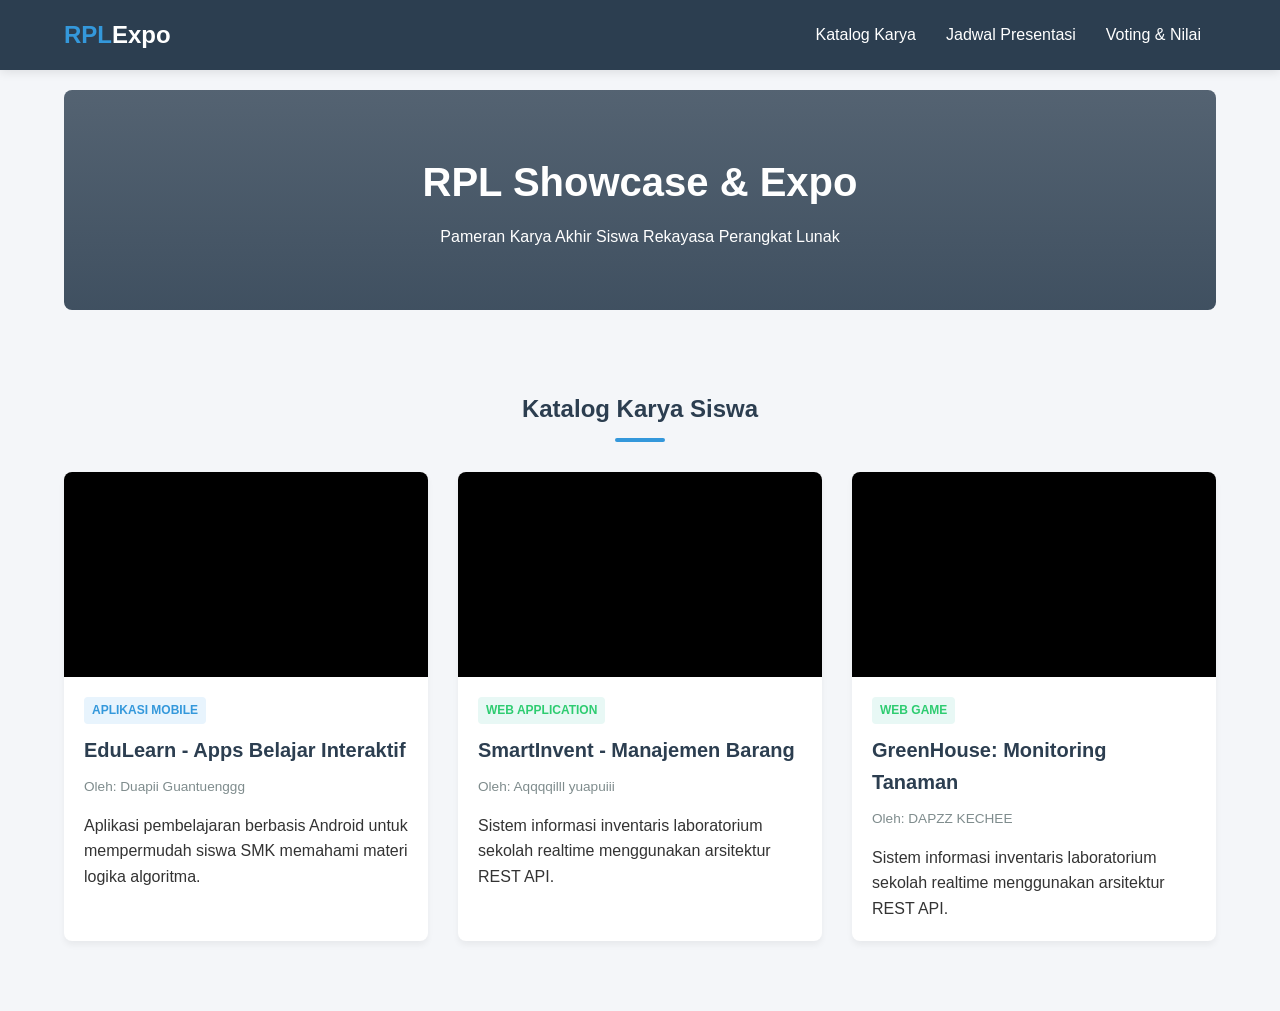
<file: index.html>
<!DOCTYPE html>
<html lang="id">
<head>
    <meta charset="UTF-8">
    <meta name="viewport" content="width=device-width, initial-scale=1.0">
    <title>RPL Expo & Showcase</title>
    <style>
        /* --- RESET & BASIC STYLES --- */
        * {
            margin: 0;
            padding: 0;
            box-sizing: border-box;
            font-family: 'Segoe UI', Tahoma, Geneva, Verdana, sans-serif;
        }

        body {
            background-color: #f4f6f9;
            color: #333;
            line-height: 1.6;
            padding-top: 70px; /* Jarak agar konten tidak tertutup navbar fixed */
        }

        .container {
            width: 90%;
            max-width: 1200px;
            margin: 0 auto;
            padding: 20px 0;
        }

        h2 {
            text-align: center;
            margin-bottom: 30px;
            color: #2c3e50;
            position: relative;
        }

        h2::after {
            content: '';
            display: block;
            width: 50px;
            height: 4px;
            background-color: #3498db;
            margin: 10px auto 0;
            border-radius: 2px;
        }

        /* --- 1. FIXED NAVIGATION BAR --- */
        .navbar {
            position: fixed;
            top: 0;
            left: 0;
            width: 100%;
            background-color: #2c3e50;
            color: #fff;
            box-shadow: 0 2px 10px rgba(0,0,0,0.1);
            z-index: 1000;
        }

        .navbar-container {
            display: flex;
            justify-content: space-between;
            align-items: center;
            height: 70px;
        }

        .logo {
            font-size: 1.5rem;
            font-weight: bold;
            color: #3498db;
        }

        .logo span {
            color: #fff;
        }

        .nav-links {
            display: flex;
            list-style: none;
        }

        .nav-links li a {
            color: #fff;
            text-decoration: none;
            padding: 10px 15px;
            transition: color 0.3s;
        }

        .nav-links li a:hover {
            color: #3498db;
        }

        /* --- HERO SECTION --- */
        .hero {
            background: linear-gradient(rgba(44, 62, 80, 0.8), rgba(44, 62, 80, 0.9)), url('https://unsplash.com') no-repeat center center/cover;
            color: #fff;
            text-align: center;
            padding: 60px 20px;
            margin-bottom: 40px;
            border-radius: 8px;
        }

        .hero h1 {
            font-size: 2.5rem;
            margin-bottom: 10px;
        }

        /* --- 2. KATALOG KARYA (CARDS) --- */
        .showcase-grid {
            display: grid;
            grid-template-columns: repeat(auto-fit, minmax(300px, 1fr));
            gap: 30px;
            margin-bottom: 50px;
        }

        .card {
            background: #fff;
            border-radius: 8px;
            overflow: hidden;
            box-shadow: 0 4px 6px rgba(0,0,0,0.05);
            transition: transform 0.3s, box-shadow 0.3s;
            display: flex;
            flex-direction: column;
        }

        .card:hover {
            transform: translateY(-5px);
            box-shadow: 0 10px 15px rgba(0,0,0,0.1);
        }

        /* 3. SEMATAN VIDEO DEMO */
        .video-container {
            position: relative;
            width: 100%;
            padding-bottom: 56.25%; /* Ratio 16:9 */
            height: 0;
            background-color: #000;
        }

        .video-container iframe {
            position: absolute;
            top: 0;
            left: 0;
            width: 100%;
            height: 100%;
            border: 0;
        }

        .card-content {
            padding: 20px;
            display: flex;
            flex-direction: column;
            flex-grow: 1;
        }

        .category-label {
            align-self: flex-start;
            background-color: #e8f4fd;
            color: #3498db;
            font-size: 0.75rem;
            font-weight: bold;
            text-transform: uppercase;
            padding: 4px 8px;
            border-radius: 4px;
            margin-bottom: 10px;
        }

        .category-label.web {
            background-color: #e8f8f5;
            color: #2ecc71;
        }

        .card-title {
            font-size: 1.25rem;
            margin-bottom: 10px;
            color: #2c3e50;
        }

        .card-author {
            font-size: 0.85rem;
            color: #7f8c8d;
            margin-bottom: 15px;
        }

        /* --- 4. TABEL REKAP JADWAL --- */
        .table-section {
            background: #fff;
            padding: 30px;
            border-radius: 8px;
            box-shadow: 0 4px 6px rgba(0,0,0,0.05);
            margin-bottom: 50px;
            overflow-x: auto; /* Antisipasi layar kecil */
        }

        table {
            width: 100%;
            border-collapse: collapse;
            margin-top: 15px;
            text-align: left;
        }

        th, td {
            padding: 12px 15px;
            border-bottom: 1px solid #ddd;
        }

        th {
            background-color: #3498db;
            color: white;
            font-weight: 600;
        }

        tr:hover {
            background-color: #f9f9f9;
        }

        /* --- 5. FORM PENILAIAN / VOTING --- */
        .voting-section {
            background: #fff;
            padding: 30px;
            border-radius: 8px;
            box-shadow: 0 4px 6px rgba(0,0,0,0.05);
            max-width: 600px;
            margin: 0 auto 50px;
        }

        .form-group {
            margin-bottom: 20px;
        }

        .form-group label {
            display: block;
            margin-bottom: 8px;
            font-weight: 600;
            color: #2c3e50;
        }

        .form-group input, 
        .form-group select, 
        .form-group textarea {
            width: 100%;
            padding: 10px;
            border: 1px solid #ccc;
            border-radius: 4px;
            font-size: 1rem;
        }

        .form-group input:focus, 
        .form-group select:focus, 
        .form-group textarea:focus {
            outline: none;
            border-color: #3498db;
        }

        .btn-submit {
            display: inline-block;
            width: 100%;
            background-color: #3498db;
            color: #fff;
            padding: 12px;
            border: none;
            border-radius: 4px;
            font-size: 1rem;
            font-weight: bold;
            cursor: pointer;
            transition: background 0.3s;
        }

        .btn-submit:hover {
            background-color: #2980b9;
        }

        /* --- FOOTER --- */
        footer {
            background-color: #2c3e50;
            color: #fff;
            text-align: center;
            padding: 20px;
            font-size: 0.9rem;
        }

        /* --- RESPONSIVE DESIGN --- */
        @media (max-width: 768px) {
            .navbar-container {
                flex-direction: column;
                height: auto;
                padding: 10px 0;
            }
            .nav-links {
                margin-top: 10px;
            }
            body {
                padding-top: 110px;
            }
        }
    </style>
</head>
<body>

    <!-- 1. FIXED NAVIGATION BAR -->
    <nav class="navbar">
        <div class="container navbar-container">
            <div class="logo">RPL<span>Expo</span></div>
            <ul class="nav-links">
                <li><a href="#katalog">Katalog Karya</a></li>
                <li><a href="#jadwal">Jadwal Presentasi</a></li>
                <li><a href="#voting">Voting & Nilai</a></li>
            </ul>
        </div>
    </nav>

    <!-- HERO HEADER -->
    <header class="container">
        <div class="hero">
            <h1>RPL Showcase & Expo</h1>
            <p>Pameran Karya Akhir Siswa Rekayasa Perangkat Lunak</p>
        </div>
    </header>

    <main class="container">
        
        <!-- 2. KATALOG KARYA & 3. SEMATAN VIDEO -->
        <section id="katalog">
            <h2>Katalog Karya Siswa</h2>
            <div class="showcase-grid">
                
                <!-- Card 1 (Aplikasi Mobile) -->
                <div class="card">
                    <div class="video-container">
                        <!-- Ganti URL embed di bawah dengan video demo asli Anda -->
                        <iframe src="https://www.youtube.com/watch?v=EN6moEG-6ww" title="Demo Aplikasi 1" allowfullscreen></iframe>
                    </div>
                    <div class="card-content">
                        <span class="category-label">Aplikasi Mobile</span>
                        <h3 class="card-title">EduLearn - Apps Belajar Interaktif</h3>
                        <p class="card-author">Oleh: Duapii Guantuenggg</p>
                        <p>Aplikasi pembelajaran berbasis Android untuk mempermudah siswa SMK memahami materi logika algoritma.</p>
                    </div>
                </div>

                <!-- Card 2 (Web Apps) -->
                <div class="card">
                    <div class="video-container">
                        <iframe src="https://www.youtube.com/watch?v=a35Ed1jQPRk" title="Demo Aplikasi 2" allowfullscreen></iframe>
                    </div>
                    <div class="card-content">
                        <span class="category-label web">Web Application</span>
                        <h3 class="card-title">SmartInvent - Manajemen Barang</h3>
                        <p class="card-author">Oleh: Aqqqqilll yuapuiii</p>
                        <p>Sistem informasi inventaris laboratorium sekolah realtime menggunakan arsitektur REST API.</p>
                    </div>
                </div>

                <!-- Card 3 (Web Apps) -->
                <div class="card">
                    <div class="video-container">
                        <iframe src="https://www.youtube.com/watch?v=8-DLg1aEFw0" title="Demo Aplikasi 2" allowfullscreen></iframe>
                    </div>
                    <div class="card-content">
                        <span class="category-label web">Web Game</span>
                        <h3 class="card-title">GreenHouse: Monitoring Tanaman</h3>
                        <p class="card-author">Oleh: DAPZZ KECHEE</p>
                        <p>Sistem informasi inventaris laboratorium sekolah realtime menggunakan arsitektur REST API.</p>
                    </div>
</file>
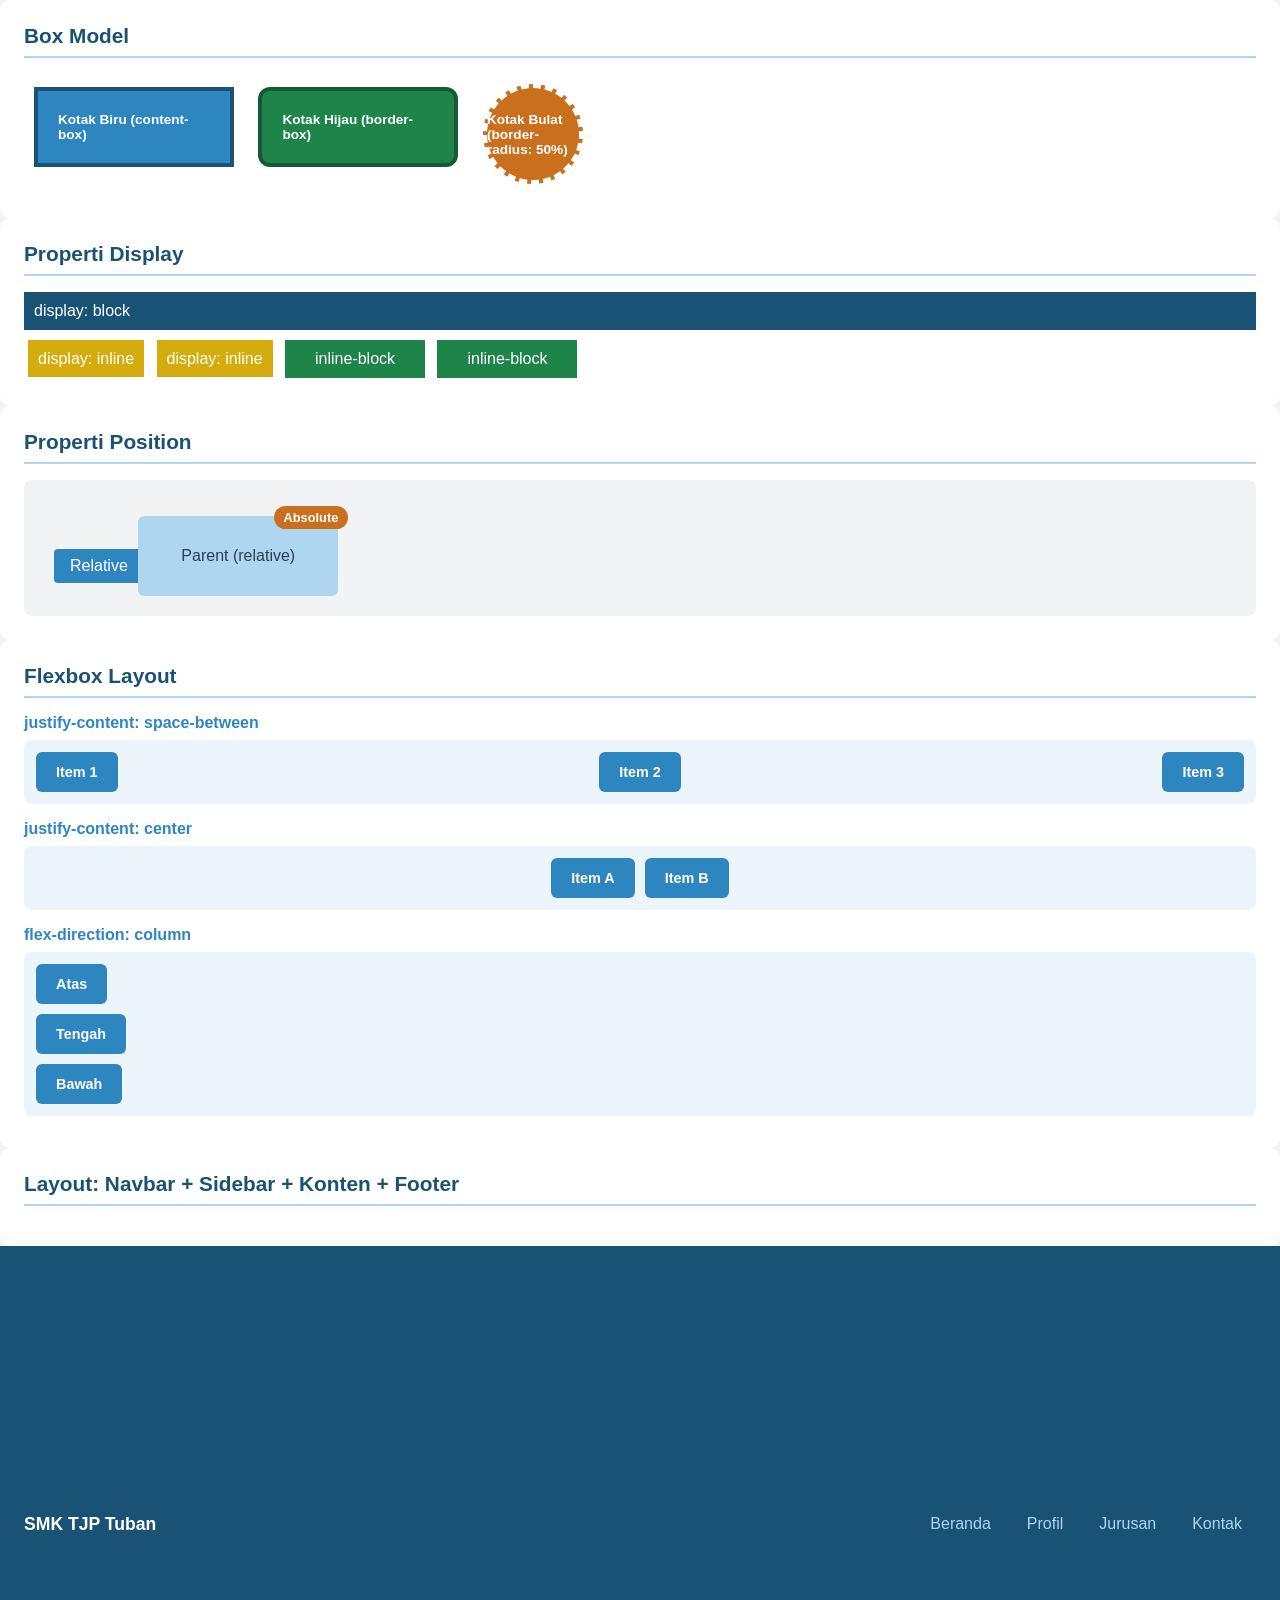
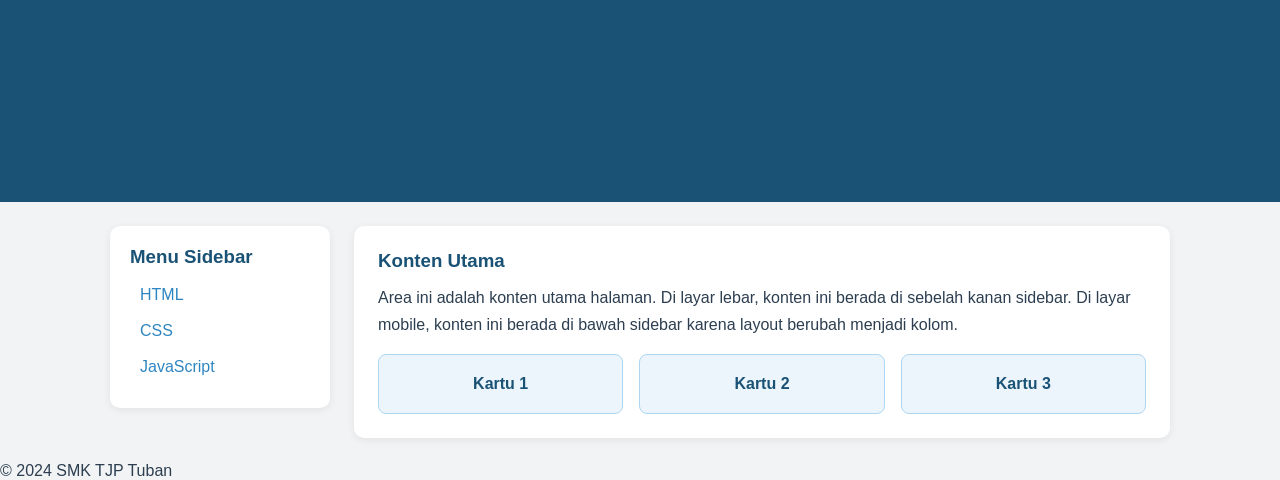
<file: bab5.html>
<!DOCTYPE html>
<html lang="en">
<head>
  <meta charset="UTF-8">
  <meta name="viewport" content="width=device-width, initial-scale=1.0">
  <title>Document</title>
</head>
<body>
  <head>
  <meta charset="UTF-8">
  <meta name="viewport" content="width=device-width, initial-scale=1.0">
  <title>BAB 5 - CSS Layout & Box Model</title>
  <link rel="stylesheet" href="layout-bab5.css"
</head>
<body>
  
  <!-- BAGIAN 1: Box Model -->
  <section class="demo-section">
    <h2>Box Model</h2>
    <div class="kotak kotak-biru">Kotak Biru (content-box)</div>
    <div class="kotak kotak-hijau">Kotak Hijau (border-box)</div>
    <div class="kotak kotak-bulat">Kotak Bulat (border-radius: 50%)</div>
  </section>

  <!-- BAGIAN 2: Display -->
  <section class="demo-section">
    <h2>Properti Display</h2>
    <div class="demo-display">
      <span class="item-block">display: block</span>
      <span class="item-inline">display: inline</span>
      <span class="item-inline">display: inline</span>
      <span class="item-iblock">inline-block</span>
      <span class="item-iblock">inline-block</span>
    </div>
  </section>

  <!-- BAGIAN 3: Position -->
  <section class="demo-section">
    <h2>Properti Position</h2>
    <div class="area-position">
      <div class="pos-relative">Relative</div>
      <div class="pos-parent">
        Parent (relative)
        <div class="pos-absolute">Absolute</div>
      </div>
    </div>
  </section>

  <!-- BAGIAN 4: Flexbox -->
  <section class="demo-section">
    <h2>Flexbox Layout</h2>
    <h3>justify-content: space-between</h3>
    <div class="flex-demo flex-space-between">
      <div class="flex-item">Item 1</div>
      <div class="flex-item">Item 2</div>
      <div class="flex-item">Item 3</div>
    </div>
    <h3>justify-content: center</h3>
    <div class="flex-demo flex-center">
      <div class="flex-item">Item A</div>
      <div class="flex-item">Item B</div>
    </div>
    <h3>flex-direction: column</h3>
    <div class="flex-demo flex-column">
      <div class="flex-item">Atas</div>
      <div class="flex-item">Tengah</div>
      <div class="flex-item">Bawah</div>
    </div>
  </section>

  <!-- BAGIAN 5: Layout Nyata -->
  <section class="demo-section">
    <h2>Layout: Navbar + Sidebar + Konten + Footer</h2>
  </section>

  <nav class="navbar-demo">
    <div class="nav-brand">SMK TJP Tuban</div>
    <ul class="nav-menu">
      <li><a href="#">Beranda</a></li>
      <li><a href="#">Profil</a></li>
      <li><a href="#">Jurusan</a></li>
      <li><a href="#">Kontak</a></li>
    </ul>
  </nav>

  <div class="layout-utama">
    <aside class="sidebar-demo">
      <h3>Menu Sidebar</h3>
      <ul>
        <li><a href="#">HTML</a></li>
        <li><a href="#">CSS</a></li>
        <li><a href="#">JavaScript</a></li>
      </ul>
    </aside>
    <main class="konten-demo">
      <h3>Konten Utama</h3>
      <p>Area ini adalah konten utama halaman. Di layar lebar, konten ini berada di sebelah kanan sidebar. Di layar mobile, konten ini berada di bawah sidebar karena layout berubah menjadi kolom.</p>
      <div class="kartu-grid">
        <div class="kartu-item">Kartu 1</div>
        <div class="kartu-item">Kartu 2</div>
        <div class="kartu-item">Kartu 3</div>
      </div>
    </main>
  </div>

  <footer class="footer-demo">
    <p>&copy; 2024 SMK TJP Tuban</p>
  </footer>
  
</body>
</html>
  </head>
</body>
</html>
</file>
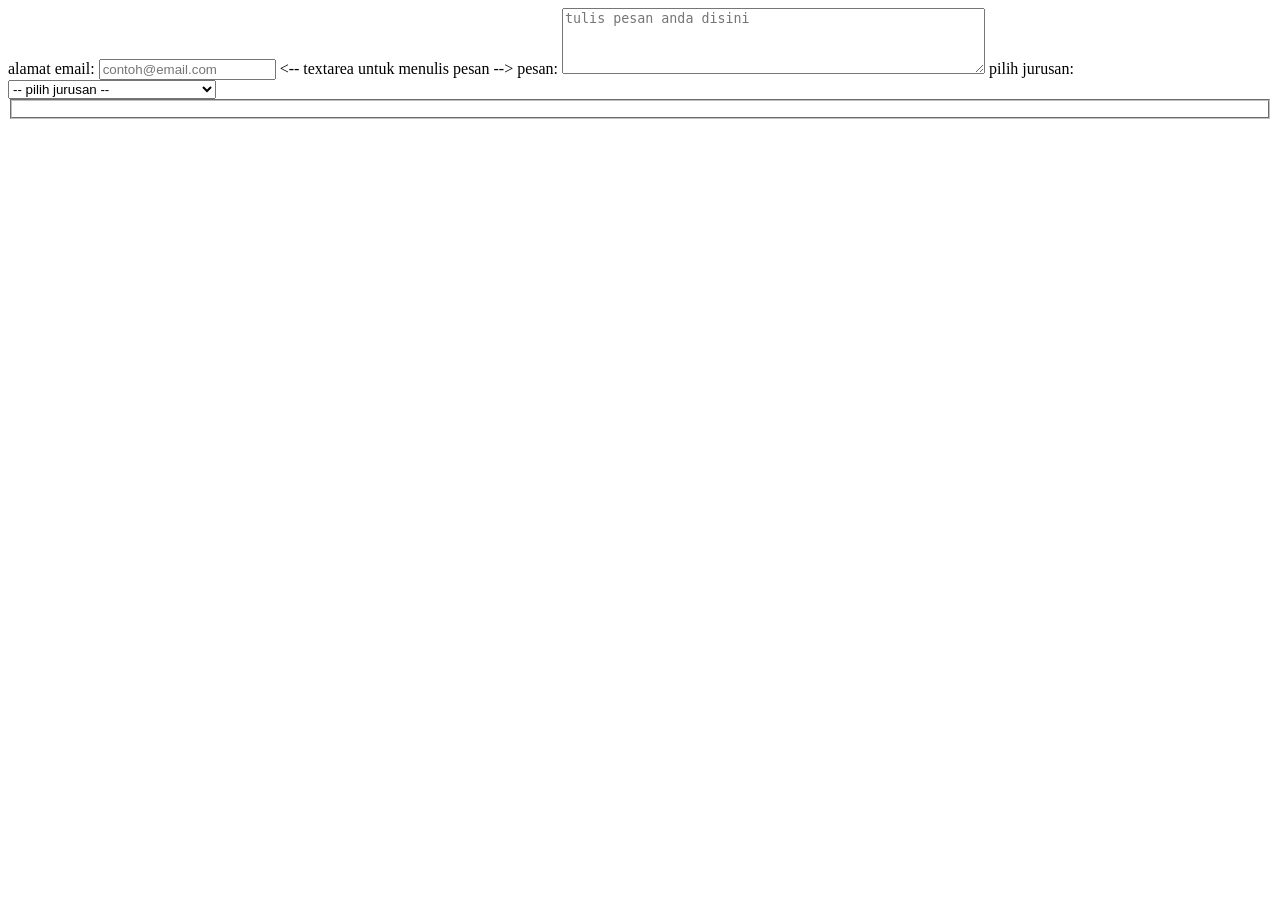
<file: from2.html>
<!DOCTYPE html>
<html lang="en">
<head>
    <meta charset="UTF-8">
    <meta name="viewport" content="width=device-width, initial-scale=1.0">
    <title>Document</title>
</head>
<body>
    <! -- label yang terhubung dengan input -->
    <label for="email">alamat email:</label>
    <input type="email" id,="email" name="email" required
    placeholder="contoh@email.com">

<-- textarea untuk menulis pesan -->
    <label for="pesan">pesan:</label>
    <textarea id="pesan" name="pesan" rows="4" cols="50"
    placeholder="tulis pesan anda disini"></textarea>

    <!-- select / dropdown -->
     <label for="jurusan">pilih jurusan:</label>
     <select id="jurusan" name="jurusan">
        <option value="">-- pilih jurusan --</option>
        <optgroup label="teknologi informasi">
            <option value="rpl">rekayasa perangkat lunak</option>
            <option value="tkj">teknik komputer dan jaringan</option>
        </optgroup>
         <optgroup label="bisnis">
            <option value="ak">akuntansi</option>
            <option value="pm">pemasaran</option>

    </optgroup>
       <option value="pm">pemasaran</option> 
</optgroup>
       </select>

       <!-- fieldsel & legend' -->
       <fieldset></fieldset>
           
           
       

</body>
</html>
</file>
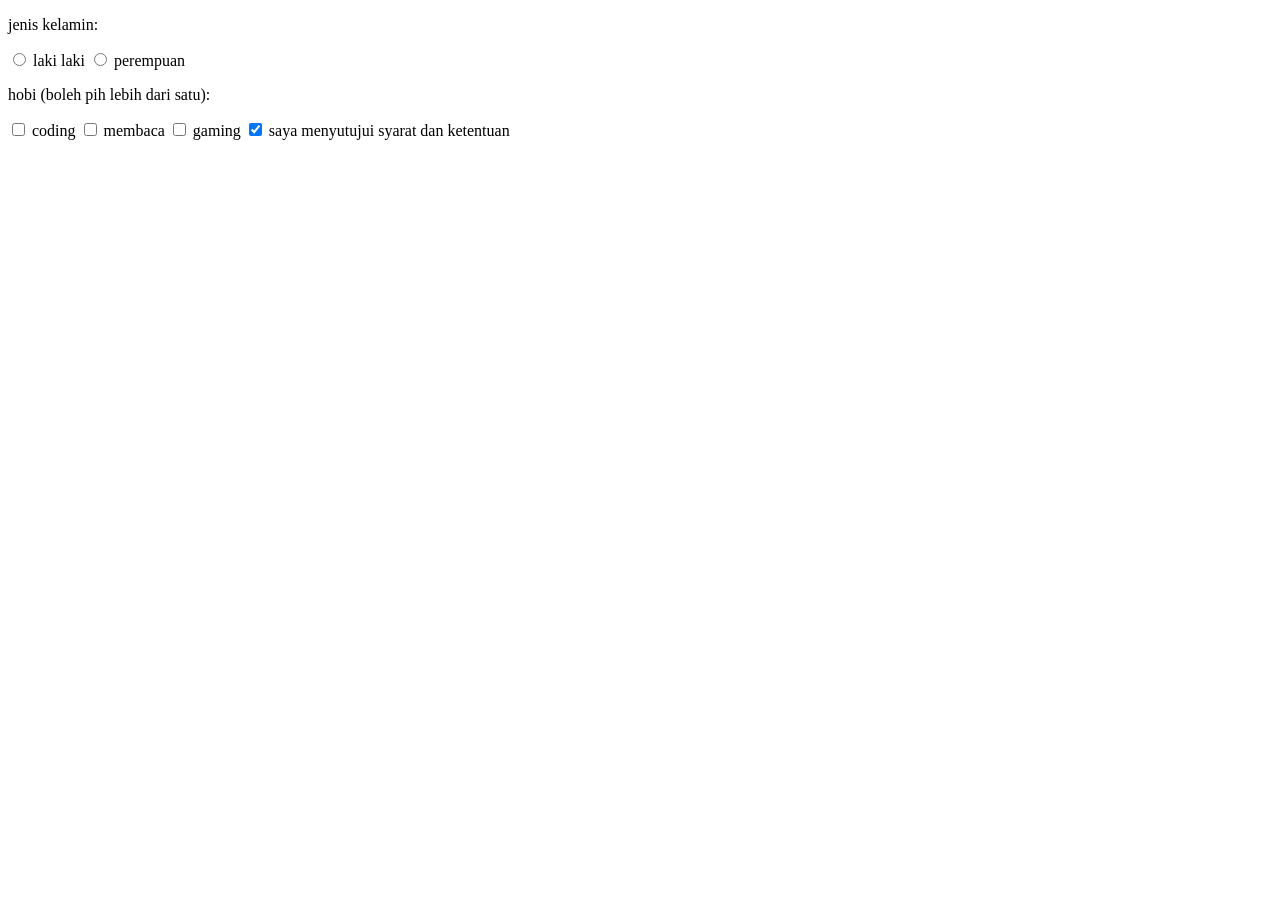
<file: from3.html>
<!DOCTYPE html>
<html lang="en">
<head>
    <meta charset="UTF-8">
    <meta name="viewport" content="width=<device-width>, initial-scale=1.0">
    <title>Document</title>
</head>
<body>
   <!-- radio button: hanya bisa memilih satu opsi --> 
    <!-- gunakan name yang SAMA untuk mengelompokkan pilihan -->
     <P>jenis kelamin:</P>
     <input type="radio" id="laki-laki" name="gender" value="L">
     <label for="laki">laki laki</label>

        <input type="radio" id="perempuan" name="gender" value="P">
        <label for="perempuan">perempuan</label>

        <!-- checkbox: bisa memilih lebih dari satu opsi -->
         <p>hobi (boleh pih lebih dari satu):</p>
         <input type="checkbox" id="coding" name="hobi" value="coding">
         <label for="coding">coding</label>

         <input type="checkbox" id="membaca" name="hobi" value="membaca">
         <label for="membaca">membaca</label>

         <input type="checkbox" id="gaming" name="hobi" value="gaming">
         <label for="gaming">gaming</label>

         <!-- checkbox dengan checked (sudah dicentang secara default) -->
            <input type="checkbox" id="setuju" name="setuju" value="ya" checked>
            <label for="setuju">saya menyutujui syarat dan ketentuan</label> 
</body>
</html>
</file>
<file: layout-bab5.css>
/* ====/= RESET ===== */
* { box-sizing: border-box; margin: 0; padding: 0; }

body {
  font-family: Arial, sans-serif;
  background: #F2F3F4;
  color: #2C3E50;
}

.demo-section {
  background: white;
  border-radius: 10px;
  padding: 24px;
  margin: 20;
  box-shadow: 0 2px 8px rgba (0, 0, 0, 0.08);
}

.demo-section h2 {
  color: #1A5276;
  font-size: 1.3rem;
  margin-bottom: 16px;
  padding-bottom: 8px;
  border-bottom: 2px solid #AED6F1;
}

.demo-section h3 {
  color: #2E86C1;
  font-size: 1rem;
  margin: 16px 0 8px;
}

/* ===== BOX MODEL ===== */
.kotak {
  width: 200px;
  height: 80px;
  display: inline-flex;
  align-items: center;
  justify-content: center;
  margin: 10px;
  font-weight: bold;
  color: white;
  font-size: 0.85rem;
}

.kotak-biru { background:#2E86C1; padding:20px; border:4px solid #1A5276; }
.kotak-hijau { background:#1E8449; padding:20px; border:4px solid #145A32;
               border-radius:12px; }
.kotak-bulat { background:#CA6F1E; width:100px; height:100px; border-radius:50%; border:4px dashed white; }

/* ===== DISPLAY ===== */
.item-block { display:block; background:#1A5276; color:white; padding:10px; margin:6px 0; }
.item-inline { display:inline; background:#D4AC0D; color:white; padding:10px; margin:4px; }
.item-iblock { display:inline-block; background:#1E8449; color:white; padding:10px 20px; margin:4px; width:140px; text-align:center; }

/* ===== POSITION ===== */
.area-position { position:relative; background:#F2F3F4; padding:20px; min-height:120px; border-radius:8px; }

.pos-relative { position:relative; top:10px; left:10px; background:#2E86C1; color:white; padding:8px 16px; display:inline-block; border-radius:4px; }

.pos-parent { position:relative; background:#AED6F1; width:200px; height:80px; margin-top:16px; display:inline-flex; align-items:center; justify-content:center; border-radius:6px; }

.pos-absolute { position:absolute; top:-10px; right:-10px; background:#CA6F1E; color:white; padding:4px 10px; border-radius:20px; font-size:0.8rem; font-weight:bold; }

/* ===== FLEXBOX ===== */
.flex-demo { background:#EBF5FB; border-radius:8px; padding:12px; margin-bottom:8px; display:flex; gap:10px; }

.flex-item { background:#2E86C1; color:white; padding:12px 20px; border-radius:6px; font-weight:bold; font-size:0.9rem; }

.flex-space-between { justify-content:space-between; }
.flex-center { justify-content:center; }
.flex-column { flex-direction:column; align-items:flex-start; }

/* ===== NAVBAR ===== */
.navbar-demo {
  display: flex;
  justify-content: space-between;
  align-items: center;
  background: #1A5276;
  padding: 0 24px;
  height: 556px;
}
.nav-brand { color: white; font-weight: bold; font-size: 1.1rem; }
.nav-menu { display: flex; list-style: none; gap: 8px; }
.nav-menu a { color: #AED6F1; text-decoration: none; padding: 6px 14px; border-radius: 4px; transition: background 0.2s; }
.nav-menu a:hover { background: rgba(255,255,255,0.15); color: white; }

/* ===== LAYOUT SIDEBAR + KONTEN ===== */
.layout-utama {
  display: flex;
  gap: 24px;
  max-width: 1100px;
  margin: 24px auto;
  padding: 0 20px
}

.sidebar-demo {
  flex: 0 0 220px;
  background: white;
  border-radius: 10px;
  padding: 20px;
  box-shadow: 0 2px 8px rgba(0,0,0,0.07);
  align-self: flex-start;
}

.sidebar-demo h3 { color:#1A5276; margin-bottom:12px; }
.sidebar-demo ul { list-style:none; }
.sidebar-demo li { margin-bottom:6px; }
.sidebar-demo a { text-decoration:none; color:#2E86C1; display:block; padding:6px 10px; border-radius:4px; }
.sidebar-demo a:hover { background:#EBF5FB; }

.konten-demo { 
  flex: 1;
  background: white;
  border-radius: 10px;
  padding: 24px;
  box-shadow: 0 2px 8px rgba(0,0,0,0.07);
}
.konten-demo h3 { color:#1A5276; margin-bottom:12px; }
.konten-demo p { line-height:1.7; margin-bottom:16px; }

/* ===== KARTU GRID ===== */
.kartu-grid {
  display: flex;
  gap: 16px;
  flex-wrap: wrap;
  margin-top: 16px;
}
.kartu-item {
  flex: 1;
  min-width: 120px;
  background: #EBF5FB;
  border: 1px solid #AED6F1;
  border-radius: 8px;
  padding: 20px;
  text-align: center;
  font-weight: bold;
  color: #1A5276;
}

/* ===== FOOTER ===== */
.footer-demon {
  background: #2C3E50;
  color: #EDC3C7;
  text-align: center;
  padding: 20px;
  margin-top: 24px;
}

/* ===== MEDIA QUERY ===== */
@media (max-width: 768px) {
  .layout-utama {
    flex-direction: column; /* Sidebar pindah ke atas konten */
  }
  .sidebar-demo { 
    flex: none;             /* Lebar penuh di  mobile */
    width: 100%;
  }
  .nav-menu { display: none; } /* Sembunyikan menu di mobile */
  .kartu-item { flex: 0 0 100%; } /* Kartu penuh lebar di mobile */
}

@media (min-width: 769px) and (max-width: 1024px) {
  .kartu-item { flex: 0 0 calc(50% - 8px); } /* 2 kolom di tablet */
}
</file>
